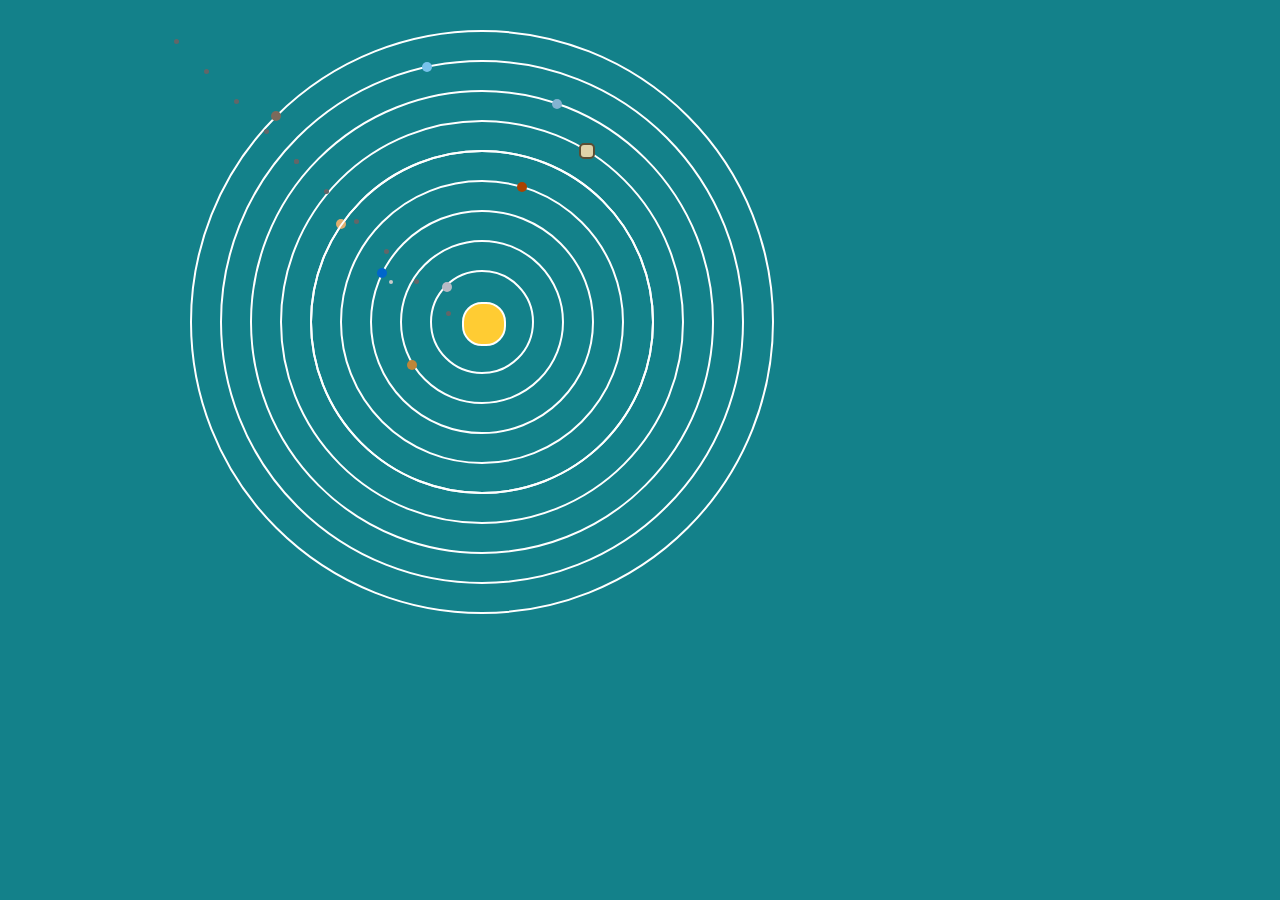
<file: others/jmun/csshomework.html>
<!DOCTYPE html>
<html> 
	<head>
	<link rel="stylesheet" type="text/css" href="csshomework.css">
	</head>
	<body>
		<ul class="solarsystem">
			<li class="sun"><span>Sun</span></li>
			<li class="pluto"><span>Pluto</span></li>
			<li class="neptune"><span>Neptune</span></li>
			<li class="uranus"><span>Uranus</span></li>
			<li class="saturn"><span>Saturn<span class="ring">Ring</span></span></li>
			<li class="jupiter"><span>Jupiter</span></li>
			<li class="asteroids_meteorids"><span>Asteroids_Meteorids</span></li>
			<li class="mars"><span>Mars</span></li>
			<li class="earth"><span>Earth<span class="moon">Moon</span></span></li>
			<li class="venus"><span>Venus</span></li>
			<li class="mercury"><span>Mercury</span></li>
		</ul>
	</body>

</html>
</file>
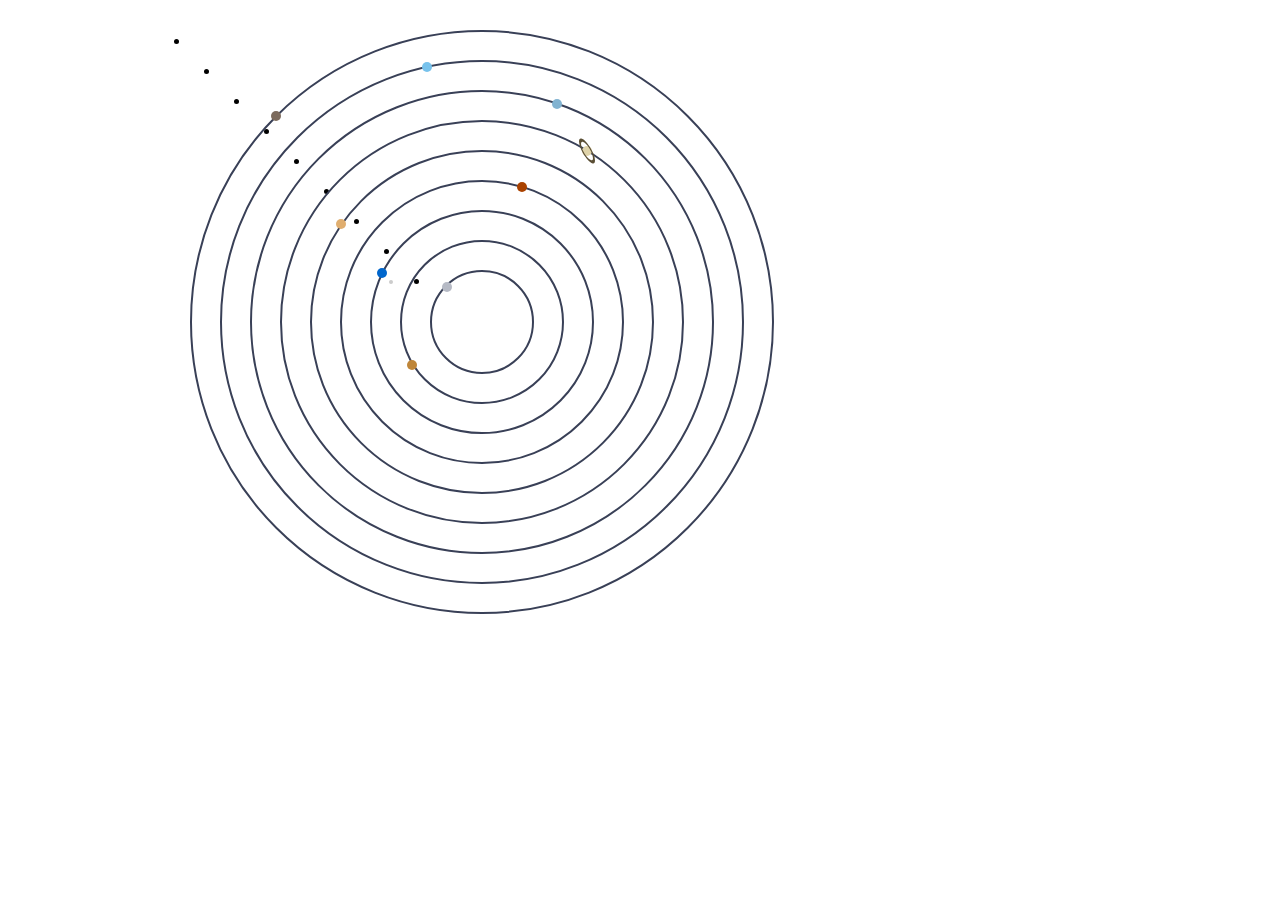
<file: others/wlee/solarSys.html>
<!DOCTYPE html>
<html>
	<head>
		<link rel="stylesheet" type="text/css" href="solarSys.css">
	</head>

	<body>
		<ul>
			<!-- <li class="sun">Sun</li> -->
			<li class="mercury">
				<span>Mercury</span>
			</li>

			<li class="venus">
				<span>Venus</span>
			</li>

			<li class="earth">
				<span>
					Earth
					<span class="moon">Moon</span>
				</span>
			</li>

			<li class="mars">
				<span>Mars</span>
			</li>

			<li class="jupiter">
				<span>Jupiter</span>
			</li>

			<li class="saturn">
				<span>
					Saturn
					<span class="ring">Ring</span>
				</span>
			</li>

			<li class="uranus">
				<span>Uranus</span>
			</li>

			<li class="neptune">
				<span>Neptune</span>
			</li>

			<li class="pluto">
				<span>Pluto</span>
			</li>
		</ul>
	</body>
</html>
</file>
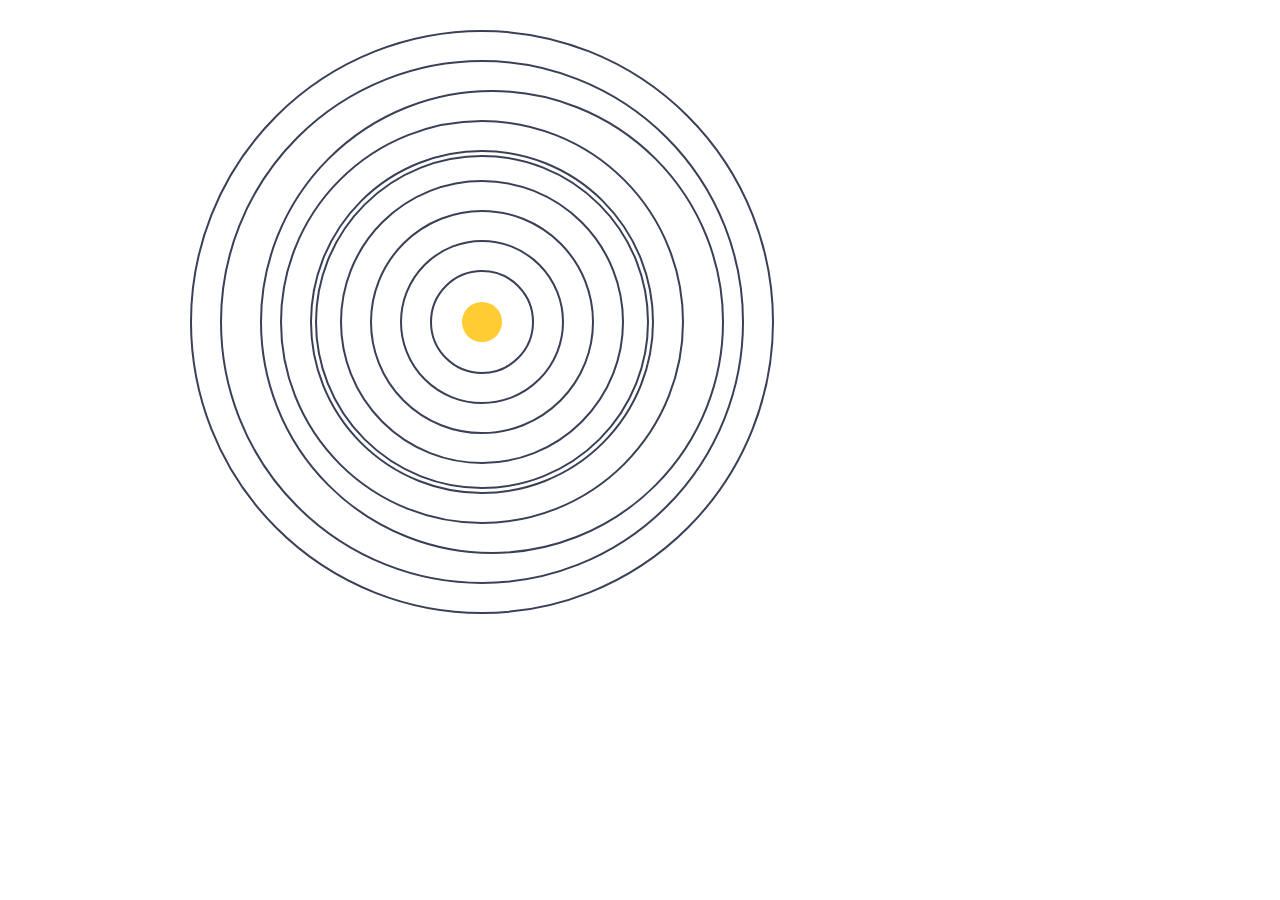
<file: others/zchen/solar_system_zchen.html>
<html>
	<head>
		<link rel="stylesheet" type="text/css" href="solar_system_style_zchen.css" />
	</head>
	<body>
		<ul>
	    	<li class="sun">sun</li>
	    	<li class="mercury"><span>mercury</span></li>
	    	<li class="venus">venus</li>
	    	<li class="earth">earth</li>
	    	<li class="mars">mars</li>
	    	<li class="asteroids_meteorids">asteroids_meteorids</li>
	    	<li class="jupiter">jupiter</li>
	    	<li class="saturn">saturn</li>
	    	<li class="uranus">uranus</li>
	    	<li class="neptune">neptune</li>
	    	<li class="pluto">pluto</li>
		</ul>
	</body>
</html>
</file>
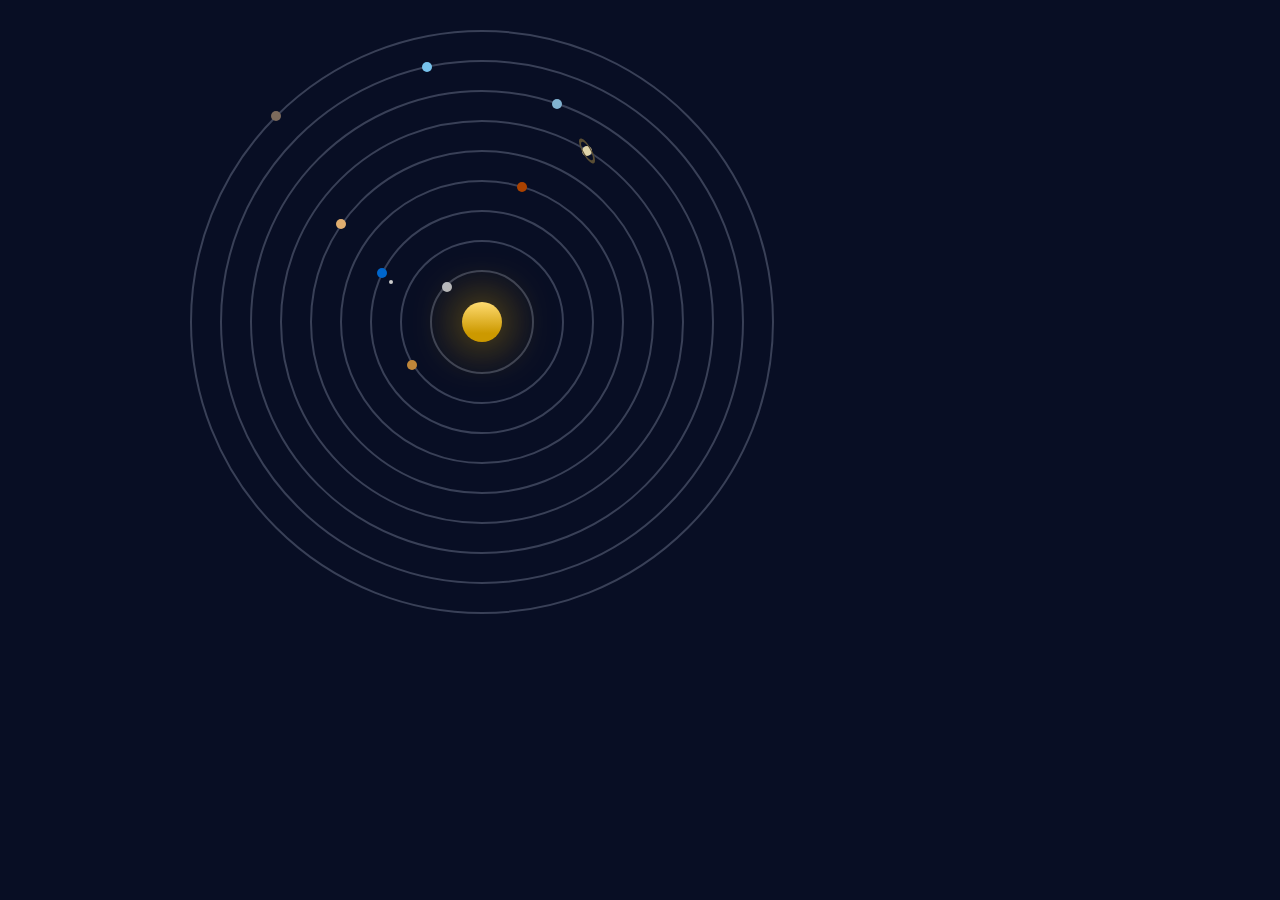
<file: others/pchui/css/css5.html>
<html>
  <head>
    <link rel="stylesheet" type="text/css" media="screen,projection" href="styles5.css" />
  </head>
  <body>
    <ul class="solarsystem">
      <li class="sun"><a href="#sun"><span>Sun</span></a></li>
      <li class="mercury"><a href="#mercury"><span>Mercury</span></a></li>
      <li class="venus"><a href="#venus"><span>Venus</span></a></li>
      <li class="earth"><a href="#earth"><span>Earth<span class="moon"> &amp; Moon</span></span></a></li>
      <li class="mars"><a href="#mars"><span>Mars</span></a></li>
      <li class="asteroids_meteorids"><span>Asteroids &amp; Meteorids</span></li>
      <li class="jupiter"><a href="#jupiter"><span>Jupiter</span></a></li>
      <li class="saturn"><a href="#saturn"><span>Saturn &amp; <span class="ring">Ring</span></span></a></li>
      <li class="uranus"><a href="#uranus"><span>Uranus</span></a></li>
      <li class="neptune"><a href="#neptune"><span>Neptune</span></a></li>
      <li class="pluto"><a href="#pluto"><span>Pluto</span></a></li>
    </ul>
  </body>
</html>
</file>
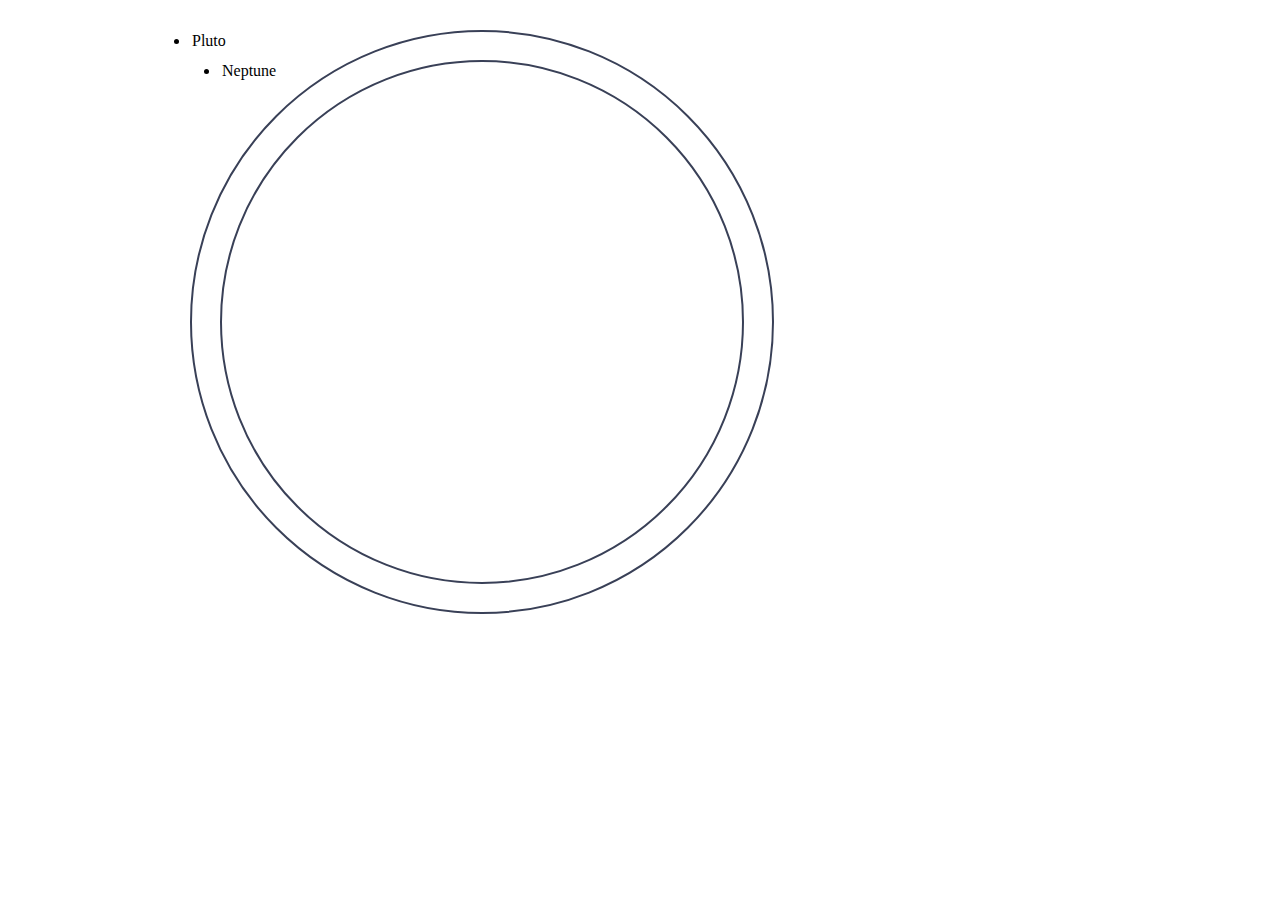
<file: others/pchui/css/solar.html>
<html>
  <head>
    <link rel="stylesheet" type="text/css" href="solar.css">
  </head>
  <body>
    <ul>
      <li class="neptune">Neptune</li>
      <li class="pluto">Pluto</li>
    </ul>
  </body>
</html>
</file>
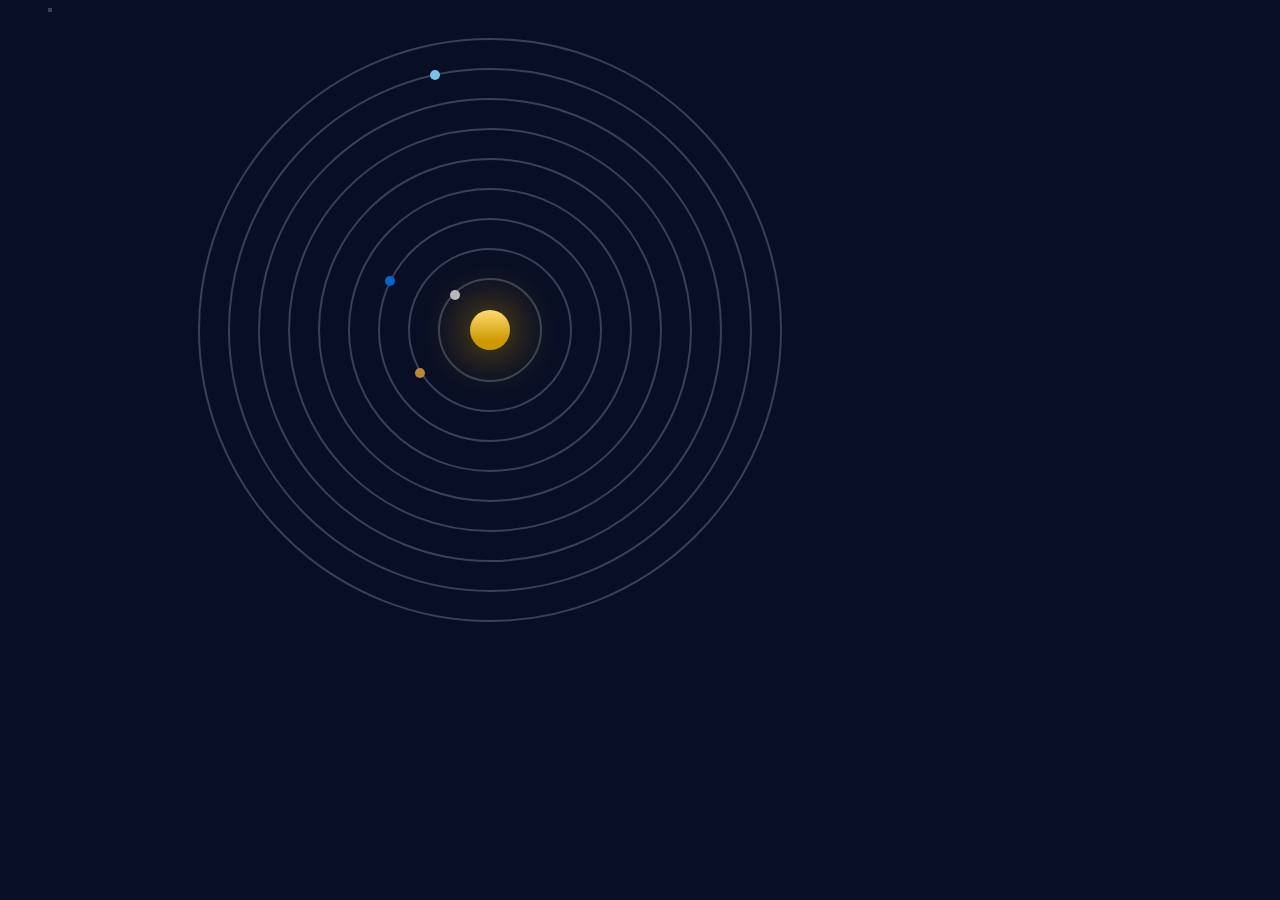
<file: others/sko/css/css1.html>
<html>
  <head>
    <link rel="stylesheet" type="text/css" href="style1.css" />
  </head>
  <body>
    <ul class="solarsystem">
      <li class="pluto"><a href="#pluto"><span>pluto</span></a></li>
      <li class="neptune"><a href="#neptune"><span>neptune</span></a></li>
      <li class="uranus"><a href="#uranus"><span>uranus</span></a></li>
      <li class="saturn"><a href="#saturn"><span>saturn</span></a></li>
      <li class="jupiter"><a href="#jupiter"><span>jupiter</span></a></li>
      <li class="asteroids_meteroids"></li>
      <li class="mars"><a href="#mars"><span>mars</span></a></li>
      <li class="earth"><a href="#earth"><span>earth</span></a></li>
      <li class="venus"><a href="#venus"><span>venus</span></a></li>
      <li class="mercury"><a href="#mercury"><span>mercury</span></a></li>
      <li class="sun"><a href="#sun"><span>sun</span></a></li>
    </ul>
  </body>
</html>
</file>
<file: others/jmun/csshomework.css>
body {
	background: #13818a;
	color: #626668;
}



ul.solarsystem li{
	text-indent:-9999px;
	border: 2px solid white;
	position: absolute;
}

span{
	position: absolute;
	width: 10px;
	height: 10px;
	border-radius: 5px;
}

li.pluto{
	width: 580px;
	height: 580px;
	border-radius: 292px;
	top: 30px;
	left: 190px;
}

li.pluto span {
	background: #7c6a5c;
	top: 79px;
	left: 79px;
}

li.neptune{
	width: 520px;
	height: 520px;
	border-radius: 262px;
	top: 60px;
	left: 220px;
}

li.neptune span {
	background: #77c2ec;
	top: 0px;
	left: 200px;
}

li.uranus{
	width: 460px;
	height: 460px;
	border-radius: 232px;
	top: 90px;
	left: 250px;
}

li.uranus span {
	background: #82b3d1;
	top: 7px;
	left: 300px;
}

li.saturn{
	width: 400px;
	height: 400px;
	border-radius: 202px;
	top: 120px;
	left: 280px;
}

li.saturn span {
	background: #dfd3a9;
	top: 24px;
	left: 300px;
}

li.saturn span.ring {
	width: 12px;
	height: 12px;
	border: 2px solid #5a4e34;
	left: -3px;
	top: -3px;
}

li.jupiter{
	width: 340px;
	height: 340px;
	border-radius: 172px;
	top: 150px;
	left: 310px;
}

li.jupiter span {
	background: #e0ae6f;
	top: 67px;
	left: 24px;
}

li.asteroids_meteorids {
	background: url(http://neography.com/experiment/circles/solarsystem/asteroids_meteorids.png) no-repeat 0 0;
	top: 150px;
	left: 310px;
	z-index: 1;
	width: 340px;
	height: 340px;
	border-radius: 172px;
	border: none;
}

li.mars{
	width: 280px;
	height: 280px;
	border-radius: 142px;
	top: 180px;
	left: 340px;
}

li.mars span {
	background: #aa4200;
	top: 0px;
	left: 175px;
}

li.earth{
	width: 220px;
	height: 220px;
	border-radius: 112px;
	top: 210px;
	left: 370px;
}

li.earth span {
	background: #06c;
	top: 56px;
	left: 5px;
}

li.earth span.moon {
	width: 4px;
	height: 4px;
	border-radius: 2px;
	background: #ccc;
	top: 12px;
	left: 12px;
}

li.venus{
	width: 160px;
	height: 160px;
	border-radius: 82px;
	top: 240px;
	left: 400px;
}

li.venus span {
	background: #bf8639;
	top: 118px;
	left: 5px;
}

li.mercury{
	width: 100px;
	height: 100px;
	border-radius: 52px;
	top: 270px;
	left: 430px;
}

li.mercury span {
	background: #b6bac5;
	top: 10px;
	left: 10px;
}

li.sun {
	width: 40px;
	height: 40px;
	border-radius: 20px;
	background: #fc3;
	top: 302px;
	left: 462px;
	border: none;
	z-index: 100;
}
li.sun span {
	width: 60px;
	height: 60px;
	border-radius: 30px;
}
/*animation*/
ul.solarsystem li {
    -webkit-animation-iteration-count:infinite;
    -webkit-animation-timing-function:linear;
    -webkit-animation-name:orbit;
    
    -moz-animation-iteration-count:infinite;
    -moz-animation-timing-function:linear;
    -moz-animation-name:orbit;
}
li.earth span {
    -webkit-animation-iteration-count:infinite;
    -webkit-animation-timing-function:linear;
    -webkit-animation-name:moon;
    
    -moz-animation-iteration-count:infinite;
    -moz-animation-timing-function:linear;
    -moz-animation-name:moon;
}
li.mercury {-webkit-animation-duration:5s; -moz-animation-duration:5s;}
li.venus {-webkit-animation-duration:8s; -moz-animation-duration:8s;}
li.earth {-webkit-animation-duration:12s; -moz-animation-duration:12s;}
li.earth span {-webkit-animation-duration:2s; -moz-animation-duration:2s;}
li.mars {-webkit-animation-duration:20s; -moz-animation-duration:20s;}
li.asteroids_meteorids {-webkit-animation-duration:50s; -moz-animation-duration:50s;}
li.jupiter {-webkit-animation-duration:30s; -moz-animation-duration:30s;}
li.saturn {-webkit-animation-duration:60s; -moz-animation-duration:60s;}
li.uranus {-webkit-animation-duration:70s; -moz-animation-duration:70s;}
li.neptune {-webkit-animation-duration:100s; -moz-animation-duration:100s;}
li.pluto {-webkit-animation-duration:120s; -moz-animation-duration:120s;}

@-webkit-keyframes orbit { from { -webkit-transform:rotate(0deg) } to { -webkit-transform:rotate(360deg) } }
@-webkit-keyframes moon { from { -webkit-transform:rotate(0deg) } to { -webkit-transform:rotate(360deg) } }

@-moz-keyframes orbit { from { -moz-transform:rotate(0deg) } to { -moz-transform:rotate(360deg) } }
@-moz-keyframes moon { from { -moz-transform:rotate(0deg) } to { -moz-transform:rotate(360deg) } }
</file>
<file: others/wlee/solarSys.css>
ul li {
    border: 2px solid #394057;
    position: absolute;
    text-indent: -9999px;
    /* Animation */
    animation-iteration-count: infinite;
    animation-timing-function: linear;
    animation-name: orbit;
}

span {
    position: absolute;
    width: 10px;
    height: 10px;
    border-radius: 5px;
}

/*.sun {
    width: 40px;
    height: 40px;
    border-radius: 20px;
    top: 302px;
    left: 462px;
}*/

.mercury {
    width: 100px;
    height: 100px;
    border-radius: 52px;
    top: 270px;
    left: 430px;
    animation-duration: 5s;
}

.mercury span {
    background: #b6bac5;
    top: 10px;
    left: 10px;
}

.venus {
    width: 160px;
    height: 160px;
    border-radius: 82px;
    top: 240px;
    left: 400px;
    animation-duration: 8s;
}

.venus span {
    background: #bf8639;
    top: 118px;
    left: 5px;
}

.earth {
    width: 220px;
    height: 220px;
    border-radius: 112px;
    top: 210px;
    left: 370px;
    animation-duration: 12s;
}

.earth span {
    background: #06c;
    top: 56px;
    left: 5px;
    /* Animation */
    animation-iteration-count: infinite;
    animation-timing-function: linear;
    animation-name: moon;
    animation-duration: 2s;
}

.earth span .moon {
    width: 4px;
    height: 4px;
    border-radius: 2px;
    background: #ccc;
    top: 12px;
    left: 12px;
}

.mars {
    width: 280px;
    height: 280px;
    border-radius: 142px;
    top: 180px;
    left: 340px;
    animation-duration: 20s;
}

.mars span {
    background: #aa4200;
    top: 0px;
    left: 175px;
}

.jupiter {
    width: 340px;
    height: 340px;
    border-radius: 172px;
    top: 150px;
    left: 310px;
    animation-duration: 30s;
}

.jupiter span {
    background: #e0ae6f;
    top: 67px;
    left: 24px;
}

.saturn {
    width: 400px;
    height: 400px;
    border-radius: 202px;
    top: 120px;
    left: 280px;
    animation-duration: 60s;
}

.saturn span {
    background: #dfd3a9;
    top: 24px;
    left: 300px;
}

.saturn span .ring {
    width: 12px;
    height: 12px;
    border-radius: 8px;
    border: 2px solid #5a4e34;
    background: none;
    top: -3px;
    left: -3px;
    transform: skewY(50deg);
}

.uranus {
    width: 460px;
    height: 460px;
    border-radius: 232px;
    top: 90px;
    left: 250px;
    animation-duration: 70s;
}

.uranus span {
    background: #82b3d1;
    top: 7px;
    left: 300px;
}

.neptune {
    width: 520px;
    height: 520px;
    border-radius: 262px;
    top: 60px;
    left: 220px;
    animation-duration: 100s;
}

.neptune span {
    background: #77c2ec;
    top: 0px;
    left: 200px;
}

.pluto {
    width: 580px;
    height: 580px;
    border-radius: 292px;
    top: 30px;
    left: 190px;
    animation-duration: 120s;
}

.pluto span {
    background: #7c6a5c;
    top: 79px;
    left: 79px;
}

/* Animation */
@keyframes orbit {
    from {
        transform: rotate(0deg)
    }
    to {
        transform: rotate(360deg)
    }
}

@keyframes moon {
    from {
        transform: rotate(0deg)
    }
    to {
        transform: rotate(360deg)
    }
}
</file>
<file: others/zchen/solar_system_style_zchen.css>
li {
	border: 2px solid #394057;
    border-radius: 371px;
    position: absolute;
    text-indent: -1000px;
    list-style: none;
}
.sun {
	width: 40px;
	height: 40px;
	top:302px;
	left:462px;
	background:#fc3;
	border:none;
}

.mercury {
	width:100px;
	height:100px;
	top:270px;
	left:430px;
}
.span {
	background: #bf8639;
	width:10px;
	height:10px;
}

.venus {
	width:160px;
	height:160px;
	top:240px;
	left:400;
}
.earth {
	width:220px;
	height:220px;
	top:210px;
	left:370px;
}
.mars {
	width:280px;
	height:280px;
	top:180px;
	left:340px;
}
.asteroids_meteorids {
	width:330px;
	height:330px;
	top:155px;
	left:315px;
}
.jupiter {
	width:340px;
	height:340px;
	top:150px;
	left:310px;
}
.saturn {
	width:400px;
	height:400px;
	top:120px;
	left:280px;
}
.uranus {
	width:460px;
	height:460px;
	top:90px;
	left:260px;
}
.neptune {
    width: 520px;
    height: 520px;
    top: 60px;
	left: 220px;
}
.pluto {
	width: 580px;
	height: 580px;
	top: 30px;
	left:190;
}
</file>
<file: others/pchui/css/styles5.css>
/* - - - - - - - - - - - - - - - 

Title: Our Solar System
Description: An experiment with CSS3 border-radius, transforms & animations.
Author: Alex Giron
Email: alexgiron@gmail.com
Twitter: @giron

www.neography.com
www.nclud.com
www.cssbeauty.com

- - - - - - - - - - - - - - - - - */

* {
    margin: 0;
    padding: 0;
}
body {
    font: 14px/1.5 "Helvetica Neue", Helvetica, Arial, sans-serif;
    background: #080e24 url(http://neography.com/experiment/circles/solarsystem/bg.jpg) repeat;
    color: #626668;
}

div.wrap {
    width: 960px;
    margin: 0 auto;
    padding: 60px 0;
}
a.about, a.twitter {
    display: block;
    position: fixed;
    bottom: 20px;
    right: 20px;
    background: #32312b;
    padding: 7px 28px;
    text-decoration: none;
    color: #eee5a2;
    font-size: 12px;
    -webkit-border-radius: 20px;
    -moz-border-radius: 20px;
    border-radius: 20px;
    -webkit-transition: all 0.15s ease-in;
    -moz-transition: all 0.15s ease-in;
    -o-transition: all 0.15s ease-in;
    transition: all 0.15s ease-in;
}
a.twitter {
       right: 220px;
}
a.about:hover, a.twitter:hover {
    background: #aa4200;
    color: #fff;
}
section {
    display: block;
    position: relative;
}
header {
    text-align: center;
}
header h1 {
    font-size: 126px;
    line-height: 1;
    color: #eee5a2;
    text-transform: uppercase;
    text-shadow: 5px 5px #32312b;
}
header p {
    font-size: 24px;
    color: #6a695f;
    margin: 0 0 10px;
}
header p.disclaimer {
    font-size: 13px;
    color: #33373d;
}

/* Solar System Styles */
ul.solarsystem {
    position: relative;
    height: 640px;
    list-style: none;
    -webkit-transition: all 0.09s ease-in;
    -moz-transition: all 0.09s ease-in;
    -o-transition: all 0.09s ease-in;
    transition: all 0.09s ease-in;
    overflow: hidden;
}
ul.solarsystem li {
    text-indent: -9999px;
    display: block;
    position: absolute;
    border: 2px solid #394057;
/*    opacity: 0.7;*/
}
ul.solarsystem li span {
    display: block;
    position: absolute;
    width: 10px;
    height: 10px;
    -webkit-border-radius: 5px;
    -moz-border-radius: 5px;
    border-radius: 5px;
}
ul.solarsystem li.active {
    border-color: #aa4200;
}
ul.solarsystem li.active.sun,
ul.solarsystem li.active span {
    -webkit-transform: scale(1.3);
    -moz-transform: scale(1.3);
    -o-transform: scale(1.3);
    transform: scale(1.3);
}
ul.solarsystem li.active.sun span,
ul.solarsystem li.active.earth .moon {
    border: none;
    -webkit-box-shadow: none;
    -moz-box-shadow: none;
    box-shadow: none;
}
ul.solarsystem li.sun {
    width: 40px;
    height: 40px;
    -webkit-border-radius: 20px;
    -moz-border-radius: 20px;
    border-radius: 20px;
    background: #fc3;
    background-image: -webkit-gradient(
        linear,
        left bottom,
        left top,
        color-stop(0.22, rgb(204,153,0)),
        color-stop(1, rgb(255,219,112))
    );
    background-image: -moz-linear-gradient(
        center bottom,
        rgb(204,153,0) 22%,
        rgb(255,219,112) 100%
    );
    top: 302px;
    left: 462px;
    border: none;
    -webkit-box-shadow: 0 0 50px #c90;
    -moz-box-shadow: 0 0 50px #c90;
    box-shadow: 0 0 50px #c90;
    z-index: 100;
    -webkit-transition: all 0.2s ease-in;
    -moz-transition: all 0.2s ease-in;
    -o-transition: all 0.2s ease-in;
    transition: all 0.2s ease-in;
}
ul.solarsystem li.sun span {
    width: 60px;
    height: 60px;
    -webkit-border-radius: 30px;
    -moz-border-radius: 30px;
    border-radius: 30px;   
}
ul.solarsystem li.mercury {
    width: 100px;
    height: 100px;
    -webkit-border-radius: 52px;
    -moz-border-radius: 52px;
    border-radius: 52px;
    top: 270px;
    left: 430px;
    z-index: 99;
}
ul.solarsystem li.mercury span {
    background: #b6bac5;
    top: 10px;
    left: 10px;
}
ul.solarsystem li.venus {
    width: 160px;
    height: 160px;
    -webkit-border-radius: 82px;
    -moz-border-radius: 82px;
    border-radius: 82px;
    top: 240px;
    left: 400px;
    z-index: 98;
}
ul.solarsystem li.venus span {
    background: #bf8639;
    top: 118px;
    left: 5px;
}
ul.solarsystem li.earth {
    width: 220px;
    height: 220px;
    -webkit-border-radius: 112px;
    -moz-border-radius: 112px;
    border-radius: 112px;
    top: 210px;
    left: 370px;
    z-index: 97;
}
ul.solarsystem li.earth span {
    background: #06c;
    top: 56px;
    left: 5px;
}
ul.solarsystem li.earth span.moon {
    width: 4px;
    height: 4px;
    -webkit-border-radius: 2px;
    -moz-border-radius: 2px;
    border-radius: 2px;
    background: #ccc;
    top: 12px;
    left: 12px;
}
ul.solarsystem li.mars {
    width: 280px;
    height: 280px;
    -webkit-border-radius: 142px;
    -moz-border-radius: 142px;
    border-radius: 142px;
    top: 180px;
    left: 340px;
    z-index: 96;
}
ul.solarsystem li.mars span {
    background: #aa4200;
    top: 0px;
    left: 175px;
}
ul.solarsystem li.asteroids_meteorids {
    top: 155px;
    left: 315px;
    z-index: 1;
    background: url(http://neography.com/experiment/circles/solarsystem/asteroids_meteorids.png) no-repeat 0 0;
    width: 330px;
    height: 330px;
    -webkit-border-radius: 165px;
    -moz-border-radius: 165px;
    border-radius: 165px;
    border: none;
}
ul.solarsystem li.jupiter {
    width: 340px;
    height: 340px;
    -webkit-border-radius: 172px;
    -moz-border-radius: 172px;
    border-radius: 172px;
    top: 150px;
    left: 310px;
    z-index: 95;
}
ul.solarsystem li.jupiter span {
    background: #e0ae6f;
    top: 67px;
    left: 24px;
}
ul.solarsystem li.saturn {
    width: 400px;
    height: 400px;
    -webkit-border-radius: 202px;
    -moz-border-radius: 202px;
    border-radius: 202px;
    top: 120px;
    left: 280px;
    z-index: 94;
}
ul.solarsystem li.saturn span {
    background: #dfd3a9;
    top: 24px;
    left: 300px;
}
ul.solarsystem li.saturn span.ring {
    width: 12px;
    height: 12px;
    -webkit-border-radius: 8px;
    -moz-border-radius: 8px;
    border-radius: 8px;
    background: none;
    border: 2px solid #5a4e34;
    left: -3px;
    top: -3px;
    -webkit-transform: skewY(50deg);
    -moz-transform: skewY(50deg);
    -o-transform: skewY(50deg);
    transform: skewY(50deg);
}
ul.solarsystem li.uranus {
    width: 460px;
    height: 460px;
    -webkit-border-radius: 232px;
    -moz-border-radius: 232px;
    border-radius: 232px;
    top: 90px;
    left: 250px;
    z-index: 93;
}
ul.solarsystem li.uranus span {
    background: #82b3d1;
    top: 7px;
    left: 300px;
}
ul.solarsystem li.neptune {
    width: 520px;
    height: 520px;
    -webkit-border-radius: 262px;
    -moz-border-radius: 262px;
    border-radius: 262px;
    top: 60px;
    left: 220px;
    z-index: 92;
}
ul.solarsystem li.neptune span {
    background: #77c2ec;
    top: 0px;
    left: 200px;
}
ul.solarsystem li.pluto {
    width: 580px;
    height: 580px;
    -webkit-border-radius: 292px;
    -moz-border-radius: 292px;
    border-radius: 292px;
    top: 30px;
    left: 190px;
    z-index: 91;
}
ul.solarsystem li.pluto span {
    background: #7c6a5c;
    top: 79px;
    left: 79px;
}

ul#descriptions {
    position: absolute;
    top: 150px;
    right: 100px;
    list-style: none;
}
ul#descriptions h2 {
    cursor: pointer;
    color: #386077;
    -webkit-transition: all 0.15s ease-in;
    -moz-transition: all 0.15s ease-in;
    -o-transition: all 0.15s ease-in;
    transition: all 0.15s ease-in;
    font-size: 20px;
    position: relative;
    z-index: 101;
    -webkit-transform: scale(1);
    -moz-transform: scale(1);
    -o-transform: scale(1);
    transform: scale(1);
}
ul#descriptions h2:hover {
   color: #aa4200; 
    -webkit-transform: scale(1.08);
    -moz-transform: scale(1.08);
    -o-transform: scale(1.08);
    transform: scale(1.08);
}
ul#descriptions li p {
    position: absolute;
    left: -250px;
    top: 0;
    width: 200px;
    display: inline;
    opacity: 0;
    visibility: hidden;
    font-size: 13px;
    -webkit-border-radius: 5px;
    -moz-border-radius: 5px;
    border-radius: 5px;
    -webkit-transition: all 0.3s ease-in;
    -moz-transition: all 0.3s ease-in;
    -o-transition: all 0.3s ease-in;
    transition: all 0.3s ease-in;
    background: #0f132c;
    padding: 30px;
    color: #767892;
    line-height: 1.7;
    z-index: 100;
    border: 1px solid #1c203c;
}
ul#descriptions h2:hover+p {
    visibility: visible;
    opacity: 0.9;
    left: -280px;
}

/* CSS3 Animations */
ul.solarsystem li {
    -webkit-animation-iteration-count:infinite;
    -webkit-animation-timing-function:linear;
    -webkit-animation-name:orbit;
    
    -moz-animation-iteration-count:infinite;
    -moz-animation-timing-function:linear;
    -moz-animation-name:orbit;
}
ul.solarsystem li.earth span {
    -webkit-animation-iteration-count:infinite;
    -webkit-animation-timing-function:linear;
    -webkit-animation-name:moon;
    
    -moz-animation-iteration-count:infinite;
    -moz-animation-timing-function:linear;
    -moz-animation-name:moon;
}
ul.solarsystem li.mercury {-webkit-animation-duration:5s; -moz-animation-duration:5s;}
ul.solarsystem li.venus {-webkit-animation-duration:8s; -moz-animation-duration:8s;}
ul.solarsystem li.earth {-webkit-animation-duration:12s; -moz-animation-duration:12s;}
ul.solarsystem li.earth span {-webkit-animation-duration:2s; -moz-animation-duration:2s;}
ul.solarsystem li.mars {-webkit-animation-duration:20s; -moz-animation-duration:20s;}
ul.solarsystem li.asteroids_meteorids {-webkit-animation-duration:50s; -moz-animation-duration:50s;}
ul.solarsystem li.jupiter {-webkit-animation-duration:30s; -moz-animation-duration:30s;}
ul.solarsystem li.saturn {-webkit-animation-duration:60s; -moz-animation-duration:60s;}
ul.solarsystem li.uranus {-webkit-animation-duration:70s; -moz-animation-duration:70s;}
ul.solarsystem li.neptune {-webkit-animation-duration:100s; -moz-animation-duration:100s;}
ul.solarsystem li.pluto {-webkit-animation-duration:120s; -moz-animation-duration:120s;}

@-webkit-keyframes orbit { from { -webkit-transform:rotate(0deg) } to { -webkit-transform:rotate(360deg) } }
@-webkit-keyframes moon { from { -webkit-transform:rotate(0deg) } to { -webkit-transform:rotate(360deg) } }

@-moz-keyframes orbit { from { -moz-transform:rotate(0deg) } to { -moz-transform:rotate(360deg) } }
@-moz-keyframes moon { from { -moz-transform:rotate(0deg) } to { -moz-transform:rotate(360deg) } }

/*ul.solarsystem:hover li {-webkit-animation-play-state: paused;} */


/* iPad Specific */
@media only screen and (max-device-width:1024px) {
    p.links {
        text-align: center;
        width: 350px;
        margin: 0 auto;
    }
  a.about, a.twitter {
    position: static;
    text-align: left;
    margin: 0 10px 0 0;
    float: left;
  }
}
</file>
<file: others/pchui/css/solar.css>
.pluto {
  width: 580px;
  height: 580px;
  border-radius: 292px;
  top: 30px;
  left: 190px;
}

.neptune {
  width: 520px;
  height: 520px;
  border-radius: 262px;
  top: 60px;
  left: 220px;
}

li {
  position: absolute;
  border: 2px solid #394057;
}
</file>
<file: others/sko/css/style1.css>
body {
    font: 14px/1.5 "Helvetica Neue", Helvetica, Arial, sans-serif;
    background: #080e24 url(http://neography.com/experiment/circles/solarsystem/bg.jpg) repeat;
    color: #626668;
}


ul.solarsystem {
    text-indent: -9999px;
    position: relative;
    height: 640px;
    list-style: none;
    -webkit-transition: all 0.09s ease-in;
    /*-moz-transition: all 0.09s ease-in;*/
    -o-transition: all 0.09s ease-in;
    transition: all 0.09s ease-in;
    overflow: hidden;
}

li {
  position: absolute;
  border: 2px solid #394057;
  display: block;
}

ul.solarsystem li span {
    display: block;
    position: absolute;
    width: 10px;
    height: 10px;
    /*-webkit-border-radius: 5px;
    -moz-border-radius: 5px;*/
    border-radius: 5px;
}

ul.solarsystem li.neptune {
    width: 520px;
    height: 520px;
    /*-webkit-border-radius: 262px;
    -moz-border-radius: 262px;*/
    border-radius: 262px;
    top: 60px;
    left: 220px;
    /*z-index: 92;*/
}
ul.solarsystem li.neptune span {
    background: #77c2ec;
    top: 0px;
    left: 200px;
}

ul.solarsystem li.pluto{
  top: 30px;
  left: 190px;
  width: 580px;
  height: 580px;
  border-radius: 292px;
}

ul.solarsystem li.uranus{
  top: 90px;
  left: 250px;
  display: block;
  width: 460px;
  height: 460px;
  border-radius: 232px;
}

ul.solarsystem li.saturn{
  top: 120px;
  left: 280px;
  width: 400px;
  height: 400px;
  border-radius: 202px;
}
ul.solarsystem li.jupiter{
  top: 150px;
  left: 310px;
  width: 340px;
  height: 340px;
  border-radius: 172px;
  /*-webkit-border-radius: 172px;
  -moz-border-radius: 172px;*/
}
ul.solarsystem li.asteroids_meteorids {
    top: 155px;
    left: 315px;
    /*z-index: 1;*/
    background: url(http://neography.com/experiment/circles/solarsystem/asteroids_meteorids.png) no-repeat 0 0;
    width: 330px;
    height: 330px;
    /*-webkit-border-radius: 165px;
    -moz-border-radius: 165px;*/
    border-radius: 165px;
    border: none;
}
ul.solarsystem li.mars{
  top: 180px;
  left: 340px;
  width: 280px;
  height: 280px;
  border-radius: 142px;
}
ul.solarsystem li.earth {
    width: 220px;
    height: 220px;
    /*-webkit-border-radius: 112px;
    -moz-border-radius: 112px;*/
    border-radius: 112px;
    top: 210px;
    left: 370px;
    /*z-index: 97;*/
}
ul.solarsystem li.earth span {
    background: #06c;
    top: 56px;
    left: 5px;
}
ul.solarsystem li.venus {
    width: 160px;
    height: 160px;
    /*-webkit-border-radius: 82px;
    -moz-border-radius: 82px;*/
    border-radius: 82px;
    top: 240px;
    left: 400px;
    /*z-index: 98;*/
}
ul.solarsystem li.venus span {
    background: #bf8639;
    top: 118px;
    left: 5px;
}
ul.solarsystem li.mercury {
    width: 100px;
    height: 100px;
    /*-webkit-border-radius: 52px;
    -moz-border-radius: 52px;*/
    border-radius: 52px;
    top: 270px;
    left: 430px;
    /*z-index: 99;*/
}
ul.solarsystem li.mercury span {
    background: #b6bac5;
    top: 10px;
    left: 10px;
}
ul.solarsystem li.sun {
    width: 40px;
    height: 40px;
    /*-webkit-border-radius: 20px;
    -moz-border-radius: 20px;*/
    border-radius: 20px;
    background: #fc3;
    background-image: -webkit-gradient(
        linear,
        left bottom,
        left top,
        color-stop(0.22, rgb(204,153,0)),
        color-stop(1, rgb(255,219,112))
    );
    background-image: -moz-linear-gradient(
        center bottom,
        rgb(204,153,0) 22%,
        rgb(255,219,112) 100%
    );
    top: 302px;
    left: 462px;
    border: none;
    /*-webkit-box-shadow: 0 0 50px #c90;
    -moz-box-shadow: 0 0 50px #c90;*/
    box-shadow: 0 0 50px #c90;
    /*z-index: 100;*/
    -webkit-transition: all 0.2s ease-in;
    -moz-transition: all 0.2s ease-in;
    -o-transition: all 0.2s ease-in;
    transition: all 0.2s ease-in;
}

ul.solarsystem li {
    /*-webkit-animation-iteration-count:infinite;
    -webkit-animation-timing-function:linear;*/
    -webkit-animation-name:orbit;
/*
    /*-moz-animation-iteration-count:infinite;*/
    /*-moz-animation-timing-function:linear;
    -moz-animation-name:orbit;*/*/
}
/*ul.solarsystem li.earth span {
    -webkit-animation-iteration-count:infinite;
    -webkit-animation-timing-function:linear;
    -webkit-animation-name:moon;

    -moz-animation-iteration-count:infinite;
    -moz-animation-timing-function:linear;
    -moz-animation-name:moon;
}*/
ul.solarsystem li.mercury {-webkit-animation-duration:5s; -moz-animation-duration:5s;}
ul.solarsystem li.venus {-webkit-animation-duration:8s; -moz-animation-duration:8s;}
ul.solarsystem li.earth {-webkit-animation-duration:12s; -moz-animation-duration:12s;}
ul.solarsystem li.earth span {-webkit-animation-duration:2s; -moz-animation-duration:2s;}
ul.solarsystem li.mars {-webkit-animation-duration:20s; -moz-animation-duration:20s;}
ul.solarsystem li.asteroids_meteorids {-webkit-animation-duration:50s; -moz-animation-duration:50s;}
ul.solarsystem li.jupiter {-webkit-animation-duration:30s; -moz-animation-duration:30s;}
ul.solarsystem li.saturn {-webkit-animation-duration:60s; -moz-animation-duration:60s;}
ul.solarsystem li.uranus {-webkit-animation-duration:70s; -moz-animation-duration:70s;}
ul.solarsystem li.neptune {-webkit-animation-duration:100s; -moz-animation-duration:100s;}
ul.solarsystem li.pluto {-webkit-animation-duration:120s; -moz-animation-duration:120s;}

@-webkit-keyframes orbit { from { -webkit-transform:rotate(0deg) } to { -webkit-transform:rotate(360deg) } }
/*@-webkit-keyframes moon { from { -webkit-transform:rotate(0deg) } to { -webkit-transform:rotate(360deg) } }*/
/*
@-moz-keyframes orbit { from { -moz-transform:rotate(0deg) } to { -moz-transform:rotate(360deg) } }
@-moz-keyframes moon { from { -moz-transform:rotate(0deg) } to { -moz-transform:rotate(360deg) } }*/
</file>
